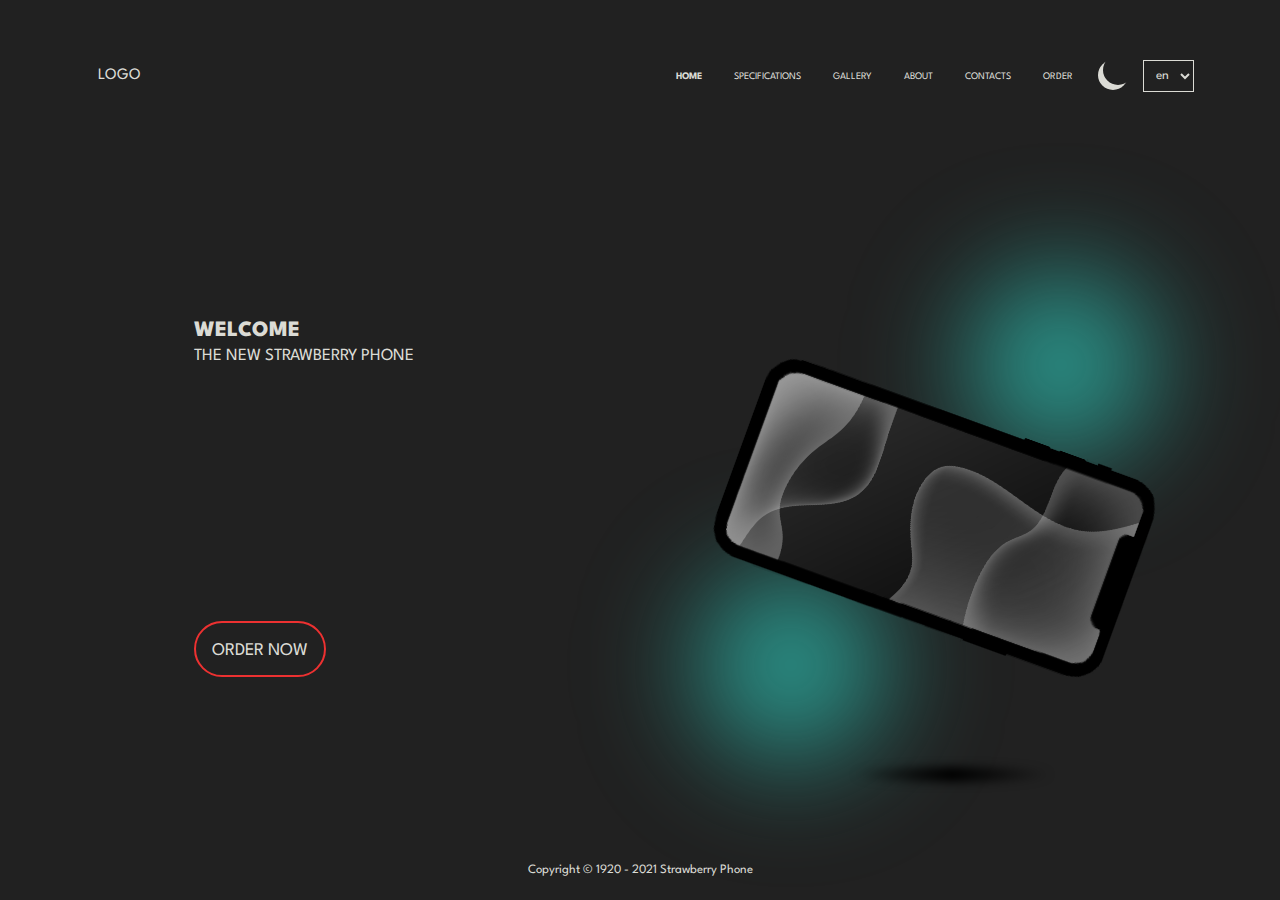
<file: index.html>
<!DOCTYPE html>
<html lang="en">

<head>
    <meta charset="UTF-8">
    <meta http-equiv="X-UA-Compatible" content="IE=edge">
    <meta name="viewport" content="width=device-width, initial-scale=1.0">
    <link rel="stylesheet" href="./styles/styles.css" />
    <link rel="stylesheet" href="./assets/icons/font-awesome-4.7.0/css/font-awesome.min.css">
    <link rel="preconnect" href="https://fonts.googleapis.com">
    <link rel="preconnect" href="https://fonts.gstatic.com" crossorigin>
    <link href="https://fonts.googleapis.com/css2?family=Spartan:wght@200;700&display=swap" rel="stylesheet"> 
    <title>Titan</title>
</head>

<body class="home">
    <!-- Fontawesome icon test -->
    <!-- <i class="fa fa-facebook-square"></i> -->
    <div class="nav-wrap">
        <div class="nav">
            <div class="nav-logo">
                <span class="logo">LOGO</span>
                <div class="buttons-wrap-mobile">
                    <select id="language"
                            class="language-select"
                            name="language"
                            onchange="handleLanguageSelect()">
                      <option value="en">en</option>
                      <option value="ch">ch</option>
                      <option value="es">es</option>
                      <option value="ar">ar</option>
                      <option value="de">de</option>
                      <option value="ru">ru</option>
                      <option value="fr">fr</option>
                      <option value="ja">ja</option>
                      <option value="ko">ko</option>
                    </select>
                    <div class="toggle-theme-button" onclick="changeTheme()">
                        <div ></div>
                    </div>
                </div>
            </div>
            <div class="ul-nav">
                <li lang="en"><a href="/" class="active-nav-link">Home</a></li>
                <li lang="en"><a href="./pages/specifications.html">Specifications</a></li>
                <li lang="en"><a href="./pages/gallery.html">Gallery</a></li>
                <li lang="en"><a href="./pages/about.html">About</a></li>
                <li lang="en"><a href="./pages/contacts.html">Contacts</a></li>
                <li lang="en"><a href="./pages/order.html">Order</a></li>
                <li lang="ch"><a href="/" class="active-nav-link">Home [ch]</a></li>
                <li lang="ch"><a href="./pages/specifications.html">Specifications [ch]</a></li>
                <li lang="ch"><a href="./pages/gallery.html">Gallery [ch]</a></li>
                <li lang="ch"><a href="./pages/about.html">About [ch]</a></li>
                <li lang="ch"><a href="./pages/contacts.html">Contacts [ch]</a></li>
                <li lang="ch"><a href="./pages/order.html">Order [ch]</a></li>
                <li lang="es"><a href="/" class="active-nav-link">Home [es]</a></li>
                <li lang="es"><a href="./pages/specifications.html">Specifications [es]</a></li>
                <li lang="es"><a href="./pages/gallery.html">Gallery [es]</a></li>
                <li lang="es"><a href="./pages/about.html">About [es]</a></li>
                <li lang="es"><a href="./pages/contacts.html">Contacts [es]</a></li>
                <li lang="es"><a href="./pages/order.html">Order [es]</a></li>
                <li lang="ar"><a href="/" class="active-nav-link">Home [ar]</a></li>
                <li lang="ar"><a href="./pages/specifications.html">Specifications [ar]</a></li>
                <li lang="ar"><a href="./pages/gallery.html">Gallery [ar]</a></li>
                <li lang="ar"><a href="./pages/about.html">About [ar]</a></li>
                <li lang="ar"><a href="./pages/contacts.html">Contacts [ar]</a></li>
                <li lang="ar"><a href="./pages/order.html">Order [ar]</a></li>
                <li lang="de"><a href="/" class="active-nav-link">Home [de]</a></li>
                <li lang="de"><a href="./pages/specifications.html">Specifications [de]</a></li>
                <li lang="de"><a href="./pages/gallery.html">Gallery [de]</a></li>
                <li lang="de"><a href="./pages/about.html">About [de]</a></li>
                <li lang="de"><a href="./pages/contacts.html">Contacts [de]</a></li>
                <li lang="de"><a href="./pages/order.html">Order [de]</a></li>
                <li lang="ru"><a href="/" class="active-nav-link">Home [ru]</a></li>
                <li lang="ru"><a href="./pages/specifications.html">Specifications [ru]</a></li>
                <li lang="ru"><a href="./pages/gallery.html">Gallery [ru]</a></li>
                <li lang="ru"><a href="./pages/about.html">About [ru]</a></li>
                <li lang="ru"><a href="./pages/contacts.html">Contacts [ru]</a></li>
                <li lang="ru"><a href="./pages/order.html">Order [ru]</a></li>
                <li lang="fr"><a href="/" class="active-nav-link">Home [fr]</a></li>
                <li lang="fr"><a href="./pages/specifications.html">Specifications [fr]</a></li>
                <li lang="fr"><a href="./pages/gallery.html">Gallery [fr]</a></li>
                <li lang="fr"><a href="./pages/about.html">About [fr]</a></li>
                <li lang="fr"><a href="./pages/contacts.html">Contacts [fr]</a></li>
                <li lang="fr"><a href="./pages/order.html">Order [fr]</a></li>
                <li lang="ja"><a href="/" class="active-nav-link">Home [ja]</a></li>
                <li lang="ja"><a href="./pages/specifications.html">Specifications [ja]</a></li>
                <li lang="ja"><a href="./pages/gallery.html">Gallery [ja]</a></li>
                <li lang="ja"><a href="./pages/about.html">About [ja]</a></li>
                <li lang="ja"><a href="./pages/contacts.html">Contacts [ja]</a></li>
                <li lang="ja"><a href="./pages/order.html">Order [ja]</a></li>
                <li lang="ko"><a href="/" class="active-nav-link">Home [ko]</a></li>
                <li lang="ko"><a href="./pages/specifications.html">Specifications [ko]</a></li>
                <li lang="ko"><a href="./pages/gallery.html">Gallery [ko]</a></li>
                <li lang="ko"><a href="./pages/about.html">About [ko]</a></li>
                <li lang="ko"><a href="./pages/contacts.html">Contacts [ko]</a></li>
                <li lang="ko"><a href="./pages/order.html">Order [ko]</a></li>
            </div>
            <div class="buttons-wrap">
                <div class="toggle-theme-button" onclick="changeTheme()">
                    <div ></div>
                </div>
                <select id="language"
                        class="language-select language-select-desktop"
                        name="language"
                        onchange="handleLanguageSelectDesktop()">
                  <option value="en">en</option>
                  <option value="ch">ch</option>
                  <option value="es">es</option>
                  <option value="ar">ar</option>
                  <option value="de">de</option>
                  <option value="ru">ru</option>
                  <option value="fr">fr</option>
                  <option value="ja">ja</option>
                  <option value="ko">ko</option>
                </select> 
            </div>
        </div>
    </div>

   

    <div class="content-wrap">
        <div class="title-wrap">
            <span class="primary-title" lang="en">Welcome</span>
            <span class="primary-title" lang="ch">[ch]Welcome</span>
            <span class="primary-title" lang="es">[es]Welcome</span>
            <span class="primary-title" lang="ar">[ar]Welcome</span>
            <span class="primary-title" lang="de">[de]Welcome</span>
            <span class="primary-title" lang="ru">[ru]Welcome</span>
            <span class="primary-title" lang="fr">[fr]Welcome</span>
            <span class="primary-title" lang="ja">[ja]Welcome</span>
            <span class="primary-title" lang="ko">[ko]Welcome</span>

            <span class="secondary-title" lang="en">the new Strawberry Phone</span>
            <span class="secondary-title" lang="ch">[ch]the new Strawberry Phone</span>
            <span class="secondary-title" lang="es">[es]the new Strawberry Phone</span>
            <span class="secondary-title" lang="ar">[ar]the new Strawberry Phone</span>
            <span class="secondary-title" lang="de">[de]the new Strawberry Phone</span>
            <span class="secondary-title" lang="ru">[ru]the new Strawberry Phone</span>
            <span class="secondary-title" lang="fr">[fr]the new Strawberry Phone</span>
            <span class="secondary-title" lang="ja">[ja]the new Strawberry Phone</span>
            <span class="secondary-title" lang="ko">[ko]the new Strawberry Phone</span>

            <button class="button button-desktop">
                <span lang="en">ORDER NOW</span>
                <span lang="ch">[ch]ORDER NOW</span>
                <span lang="es">[es]ORDER NOW</span>
                <span lang="ar">[ar]ORDER NOW</span>
                <span lang="de">[de]ORDER NOW</span>
                <span lang="ru">[ru]ORDER NOW</span>
                <span lang="fr">[fr]ORDER NOW</span>
                <span lang="ja">[ja]ORDER NOW</span>
                <span lang="ko">[ko]ORDER NOW</span>
            </button>
        </div>

        <div class="illustration">
            <div class="phone-image-container">
                <img class="image" src="assets/images/phone.png" />
            </div>

            <div class="shadow"></div>
            
            <div class="decoration decoration-first">
                
            </div>
            <div class="decoration decoration-second">
                
            </div>
        </div>

        <button class="button button-mobile">
            ORDER NOW
        </button>
    </div>

    <div class="footer-wrap">
        <div class="footer-copyright">
            <div class="copyright">Copyright © 1920 - 2021 Strawberry Phone</div>
        </div>
    </div>

    <script src="script.js"></script>
</body>

</html>
</file>
<file: styles/styles.css>
:root {
  --color-page-background: #212121;
  --color-page-background-reversed: #dbdbd5;
  --color-text: black;
  --color-text-reverse: #dbdbd5;
  --color-border: black;
  --color-article-background: #dbdbd5;
  --color-article-shadow: rgba(0, 0, 0, 0.15);
  --color-body-bg: rgba(219, 219, 213, 0.15);
  --color-nav-bg: lightgrey;
  --color-box-shadow: #dbdbd5;
  --color-primary: #212121;
  --color-primary-text: #dbdbd5;
  --color-order-now-button: #2ec4b6;
  --color-accent-theme: #ed3131;
  --color-accent-theme-reversed: #2ec4b6;
  --color-black-switch: rgba(0, 0, 0, 0.2);
}

.dark {
  --color-page-background: #dbdbd5;
  --color-page-background-reversed: #212121;
  --color-text: #dbdbd5;
  --color-text-reverse: black;
  --color-border: #dbdbd5;
  --color-article-background: rgba(219, 219, 213, 0.15);
  --color-article-shadow: rgba(219, 219, 213, 0.15);
  --color-body-bg: #121212;
  --color-nav-bg: #3c3c3c;
  --color-box-shadow: black;
  --color-primary: #121212;
  --color-primary-text: #212121;
  --color-order-now-button: transparent;
  --color-accent-theme: #2ec4b6;
  --color-accent-theme-reversed: #ed3131;
  --color-black-switch: black;
}

.specifications-content-wrap {
  -webkit-box-flex: 1;
      -ms-flex: 1;
          flex: 1;
}

@media screen and (min-width: 720px) {
  .specifications-content-wrap {
    display: -webkit-box;
    display: -ms-flexbox;
    display: flex;
    -webkit-box-orient: horizontal;
    -webkit-box-direction: normal;
        -ms-flex-direction: row;
            flex-direction: row;
    -webkit-box-pack: center;
        -ms-flex-pack: center;
            justify-content: center;
    -webkit-box-align: center;
        -ms-flex-align: center;
            align-items: center;
    -ms-flex-pack: distribute;
        justify-content: space-around;
  }
}

.specifications-content-wrap .illustration {
  -webkit-box-flex: 1;
      -ms-flex: 1;
          flex: 1;
  margin: 1rem;
  padding: 1rem;
  display: -webkit-box;
  display: -ms-flexbox;
  display: flex;
  -webkit-box-orient: vertical;
  -webkit-box-direction: normal;
      -ms-flex-direction: column;
          flex-direction: column;
  -webkit-box-pack: center;
      -ms-flex-pack: center;
          justify-content: center;
  -webkit-box-align: center;
      -ms-flex-align: center;
          align-items: center;
}

@media screen and (min-width: 320px) {
  .specifications-content-wrap .illustration {
    -webkit-box-align: center;
        -ms-flex-align: center;
            align-items: center;
  }
}

@media screen and (min-width: 720px) {
  .specifications-content-wrap .illustration {
    -webkit-box-align: end;
        -ms-flex-align: end;
            align-items: flex-end;
  }
}

.specifications-content-wrap .illustration img {
  -webkit-animation: fadeInTop 1.5s ease-in both;
          animation: fadeInTop 1.5s ease-in both;
  -webkit-transform: rotate(90deg);
          transform: rotate(90deg);
}

@-webkit-keyframes fadeInTop {
  0% {
    opacity: 0;
    -webkit-transform: translate3d(0, -10%, 0);
            transform: translate3d(0, -10%, 0);
  }
  25% {
    opacity: 0.25;
  }
  50% {
    opacity: 0.5;
  }
  75% {
    opacity: 0.75;
  }
  100% {
    opacity: 1;
    -webkit-transform: translate3d(0, 0, 0);
            transform: translate3d(0, 0, 0);
  }
}

@keyframes fadeInTop {
  0% {
    opacity: 0;
    -webkit-transform: translate3d(0, -10%, 0);
            transform: translate3d(0, -10%, 0);
  }
  25% {
    opacity: 0.25;
  }
  50% {
    opacity: 0.5;
  }
  75% {
    opacity: 0.75;
  }
  100% {
    opacity: 1;
    -webkit-transform: translate3d(0, 0, 0);
            transform: translate3d(0, 0, 0);
  }
}

@media screen and (min-width: 320px) {
  .specifications-content-wrap .illustration img {
    width: 180px;
    height: 350px;
  }
}

@media screen and (min-width: 720px) {
  .specifications-content-wrap .illustration img {
    width: 220px;
    height: 420px;
    float: right;
  }
}

@media screen and (min-width: 1366px) {
  .specifications-content-wrap .illustration img {
    width: 330px;
    height: 600px;
  }
}

.specifications-content-wrap .specifications-wrap {
  -webkit-box-flex: 1.5;
      -ms-flex: 1.5;
          flex: 1.5;
  margin: 1rem;
  padding: 1rem;
  font-variant: small-caps;
  -webkit-animation: fadeInRight 1.5s  ease-in-out;
          animation: fadeInRight 1.5s  ease-in-out;
}

@-webkit-keyframes fadeInRight {
  0% {
    opacity: 0;
    -webkit-transform: translate3d(10%, 0, 0);
            transform: translate3d(10%, 0, 0);
  }
  25% {
    opacity: 0.25;
  }
  50% {
    opacity: 0.5;
  }
  75% {
    opacity: 0.75;
  }
  100% {
    opacity: 1;
    -webkit-transform: translate3d(0, 0, 0);
            transform: translate3d(0, 0, 0);
  }
}

@keyframes fadeInRight {
  0% {
    opacity: 0;
    -webkit-transform: translate3d(10%, 0, 0);
            transform: translate3d(10%, 0, 0);
  }
  25% {
    opacity: 0.25;
  }
  50% {
    opacity: 0.5;
  }
  75% {
    opacity: 0.75;
  }
  100% {
    opacity: 1;
    -webkit-transform: translate3d(0, 0, 0);
            transform: translate3d(0, 0, 0);
  }
}

@media screen and (min-width: 320px) {
  .specifications-content-wrap .specifications-wrap {
    display: -webkit-box;
    display: -ms-flexbox;
    display: flex;
    -webkit-box-orient: vertical;
    -webkit-box-direction: normal;
        -ms-flex-direction: column;
            flex-direction: column;
    -webkit-box-pack: center;
        -ms-flex-pack: center;
            justify-content: center;
    -webkit-box-align: center;
        -ms-flex-align: center;
            align-items: center;
    align-items: center;
  }
}

@media screen and (min-width: 720px) {
  .specifications-content-wrap .specifications-wrap {
    -webkit-box-align: start;
        -ms-flex-align: start;
            align-items: flex-start;
    margin-left: 6rem;
  }
}

@media screen and (min-width: 1366px) {
  .specifications-content-wrap .specifications-wrap {
    -webkit-box-align: start;
        -ms-flex-align: start;
            align-items: flex-start;
    margin-left: 12rem;
  }
}

.specifications-content-wrap .specifications-wrap .specifications-title {
  color: var(--color-accent-theme);
  font-weight: bolder;
  margin-bottom: 1rem;
  font-variant-caps: small-caps;
}

@media screen and (min-width: 320px) {
  .specifications-content-wrap .specifications-wrap .specifications-title {
    font-size: 1.5em;
  }
}

@media screen and (min-width: 1366px) {
  .specifications-content-wrap .specifications-wrap .specifications-title {
    font-size: 4em;
  }
}

.specifications-content-wrap .specifications-wrap .specifications {
  display: -webkit-box;
  display: -ms-flexbox;
  display: flex;
  -webkit-box-orient: horizontal;
  -webkit-box-direction: normal;
      -ms-flex-direction: row;
          flex-direction: row;
  -webkit-box-pack: center;
      -ms-flex-pack: center;
          justify-content: center;
  -webkit-box-align: center;
      -ms-flex-align: center;
          align-items: center;
}

@media screen and (min-width: 320px) {
  .specifications-content-wrap .specifications-wrap .specifications {
    margin-top: 1.5rem;
  }
}

.specifications-content-wrap .specifications-wrap .specifications .specifications-keywords {
  display: -webkit-box;
  display: -ms-flexbox;
  display: flex;
  -webkit-box-orient: vertical;
  -webkit-box-direction: normal;
      -ms-flex-direction: column;
          flex-direction: column;
  -webkit-box-pack: center;
      -ms-flex-pack: center;
          justify-content: center;
  -webkit-box-align: center;
      -ms-flex-align: center;
          align-items: center;
  -webkit-box-align: start;
      -ms-flex-align: start;
          align-items: flex-start;
}

.specifications-content-wrap .specifications-wrap .specifications .specifications-keywords span {
  color: var(--color-accent-theme);
  font-size: 1.125em;
  margin-right: 1rem;
}

@media screen and (min-width: 720px) {
  .specifications-content-wrap .specifications-wrap .specifications .specifications-keywords span {
    font-size: 0.96em;
  }
}

@media screen and (min-width: 1366px) {
  .specifications-content-wrap .specifications-wrap .specifications .specifications-keywords span {
    font-size: 1.5em;
  }
}

.specifications-content-wrap .specifications-wrap .specifications .specifications-values {
  display: -webkit-box;
  display: -ms-flexbox;
  display: flex;
  -webkit-box-orient: vertical;
  -webkit-box-direction: normal;
      -ms-flex-direction: column;
          flex-direction: column;
  -webkit-box-pack: center;
      -ms-flex-pack: center;
          justify-content: center;
  -webkit-box-align: center;
      -ms-flex-align: center;
          align-items: center;
  -webkit-box-align: start;
      -ms-flex-align: start;
          align-items: flex-start;
}

.specifications-content-wrap .specifications-wrap .specifications .specifications-values span {
  font-size: 1.125em;
}

@media screen and (min-width: 720px) {
  .specifications-content-wrap .specifications-wrap .specifications .specifications-values span {
    font-size: 0.96em;
  }
}

@media screen and (min-width: 1366px) {
  .specifications-content-wrap .specifications-wrap .specifications .specifications-values span {
    font-size: 1.5em;
  }
}

/* Slideshow container */
.slideshow-container {
  width: 100%;
  padding: 1rem;
  display: -webkit-box;
  display: -ms-flexbox;
  display: flex;
  -webkit-box-orient: vertical;
  -webkit-box-direction: normal;
      -ms-flex-direction: column;
          flex-direction: column;
  -webkit-box-pack: center;
      -ms-flex-pack: center;
          justify-content: center;
  -webkit-box-align: center;
      -ms-flex-align: center;
          align-items: center;
  /* Next & previous buttons */
  /* Position the "next button" to the right */
  /* The dots/bullets/indicators */
}

@media screen and (min-width: 720px) {
  .slideshow-container {
    width: 60%;
    height: 600px;
    margin: 0 auto;
    position: relative;
    border-radius: 60px;
  }
}

.slideshow-container .prev, .slideshow-container .next {
  cursor: pointer;
  position: absolute;
  top: 50%;
  width: 30px;
  height: 30px;
  padding: 1rem;
  color: var(--color-accent-theme);
  font-weight: bold;
  font-size: 1.125em;
  -webkit-transition: 0.6s ease;
  transition: 0.6s ease;
  -webkit-user-select: none;
     -moz-user-select: none;
      -ms-user-select: none;
          user-select: none;
  border-radius: 100%;
  background-color: var(--color-page-background);
  padding-left: 15px;
  padding-bottom: 15px;
  display: -webkit-box;
  display: -ms-flexbox;
  display: flex;
  -webkit-box-orient: vertical;
  -webkit-box-direction: normal;
      -ms-flex-direction: column;
          flex-direction: column;
  -webkit-box-pack: center;
      -ms-flex-pack: center;
          justify-content: center;
  -webkit-box-align: center;
      -ms-flex-align: center;
          align-items: center;
}

@media screen and (min-width: 720px) {
  .slideshow-container .prev, .slideshow-container .next {
    font-size: 2em;
    width: 55px;
    height: 50px;
    padding-left: 15px;
    padding-bottom: 20px;
  }
}

.slideshow-container .next {
  right: 0;
  margin-right: 1rem;
}

.slideshow-container .next:hover {
  background-color: rgba(0, 0, 0, 0.8);
}

@media screen and (min-width: 720px) {
  .slideshow-container .next {
    right: -100px;
  }
}

.slideshow-container .prev {
  left: 0;
  margin-left: 1rem;
}

.slideshow-container .prev:hover {
  background-color: rgba(0, 0, 0, 0.8);
}

@media screen and (min-width: 720px) {
  .slideshow-container .prev {
    left: -100px;
  }
}

.slideshow-container .mySlides {
  display: none;
  width: 60%;
  display: -webkit-box;
  display: -ms-flexbox;
  display: flex;
  -webkit-box-orient: horizontal;
  -webkit-box-direction: normal;
      -ms-flex-direction: row;
          flex-direction: row;
  -webkit-box-pack: center;
      -ms-flex-pack: center;
          justify-content: center;
  -webkit-box-align: center;
      -ms-flex-align: center;
          align-items: center;
}

.slideshow-container .mySlides img {
  max-width: 100%;
  max-height: 60vh;
  min-height: 60vh;
  -o-object-fit: contain;
     object-fit: contain;
}

@media screen and (min-width: 720px) {
  .slideshow-container .mySlides img {
    height: 100%;
    width: 100%;
  }
}

.slideshow-container .dot-container {
  position: absolute;
  top: 85%;
}

.slideshow-container .dot-container .dot {
  cursor: pointer;
  height: 15px;
  width: 15px;
  margin: 0.5rem;
  border-radius: 50%;
  display: inline-block;
  -webkit-transition: background-color 0.6s ease;
  transition: background-color 0.6s ease;
  border: 1px solid var(--color-accent-theme);
}

.slideshow-container .dot-container .active, .slideshow-container .dot-container .dot:hover {
  background-color: var(--color-accent-theme);
}

@media screen and (min-width: 720px) {
  .slideshow-container .dot-container {
    top: 90%;
  }
}

/* Fading animation */
.fade {
  -webkit-animation-name: fade;
  -webkit-animation-duration: 1.5s;
  animation-name: fade;
  animation-duration: 1.5s;
}

@-webkit-keyframes fade {
  0% {
    opacity: 0;
  }
  25% {
    opacity: 0;
  }
  50% {
    opacity: 0.75;
  }
  100% {
    opacity: 1;
  }
}

@keyframes fade {
  0% {
    opacity: 0;
  }
  25% {
    opacity: 0;
  }
  50% {
    opacity: 0.75;
  }
  100% {
    opacity: 1;
  }
}

/* On smaller screens, decrease text size */
@media only screen and (max-width: 300px) {
  .prev, .next, .text {
    font-size: 11px;
  }
}

.about-content-wrap {
  -webkit-box-flex: 1;
      -ms-flex: 1;
          flex: 1;
}

@media screen and (min-width: 320px) {
  .about-content-wrap {
    display: -webkit-box;
    display: -ms-flexbox;
    display: flex;
    -webkit-box-orient: vertical;
    -webkit-box-direction: normal;
        -ms-flex-direction: column;
            flex-direction: column;
    -webkit-box-pack: center;
        -ms-flex-pack: center;
            justify-content: center;
    -webkit-box-align: center;
        -ms-flex-align: center;
            align-items: center;
    -ms-flex-direction: column-reverse;
        flex-direction: column-reverse;
    -ms-flex-pack: distribute;
        justify-content: space-around;
    width: 100%;
  }
}

@media screen and (min-width: 1366px) {
  .about-content-wrap {
    display: -webkit-box;
    display: -ms-flexbox;
    display: flex;
    -webkit-box-orient: horizontal;
    -webkit-box-direction: normal;
        -ms-flex-direction: row;
            flex-direction: row;
    -webkit-box-pack: center;
        -ms-flex-pack: center;
            justify-content: center;
    -webkit-box-align: center;
        -ms-flex-align: center;
            align-items: center;
    -ms-flex-pack: distribute;
        justify-content: space-around;
    width: 80%;
    margin: 0 auto;
  }
}

.about-content-wrap .left-side {
  width: 80%;
  margin: 1rem;
  padding: 1rem;
  text-align: justify;
  text-justify: inter-word;
}

@media screen and (min-width: 320px) {
  .about-content-wrap .left-side {
    font-size: 1.125em;
  }
}

@media screen and (min-width: 720px) {
  .about-content-wrap .left-side {
    font-size: 1.5em;
  }
}

@media screen and (min-width: 320px) {
  .about-content-wrap .right-side {
    width: 100%;
  }
}

@media screen and (min-width: 720px) {
  .about-content-wrap .right-side {
    width: 50%;
    margin: 0 auto;
  }
}

.about-content-wrap .right-side img {
  margin: 1rem;
  padding: 1rem;
  border-radius: 50px;
}

@media screen and (min-width: 320px) {
  .about-content-wrap .right-side img {
    width: 350px;
  }
}

@media screen and (min-width: 720px) {
  .about-content-wrap .right-side img {
    width: 320px;
  }
}

.about-content-wrap .right-side .image-title {
  font-size: 1.5em;
  font-weight: bolder;
  margin: 0 1rem;
  padding: 0 1rem;
}

.about-content-wrap .right-side .image-subtitle {
  font-size: 1.5em;
  margin: 0.5rem;
  padding: 0 1rem;
}

.contacts-content-wrap {
  -webkit-box-flex: 1;
      -ms-flex: 1;
          flex: 1;
  margin: 1rem;
  padding: 1rem;
}

@media screen and (min-width: 320px) {
  .contacts-content-wrap {
    display: -webkit-box;
    display: -ms-flexbox;
    display: flex;
    -webkit-box-orient: vertical;
    -webkit-box-direction: normal;
        -ms-flex-direction: column;
            flex-direction: column;
    -webkit-box-pack: center;
        -ms-flex-pack: center;
            justify-content: center;
    -webkit-box-align: center;
        -ms-flex-align: center;
            align-items: center;
    -ms-flex-direction: column-reverse;
        flex-direction: column-reverse;
  }
}

@media screen and (min-width: 1366px) {
  .contacts-content-wrap {
    width: 80%;
    margin: 0 auto;
    display: -webkit-box;
    display: -ms-flexbox;
    display: flex;
    -webkit-box-orient: horizontal;
    -webkit-box-direction: normal;
        -ms-flex-direction: row;
            flex-direction: row;
    -webkit-box-pack: center;
        -ms-flex-pack: center;
            justify-content: center;
    -webkit-box-align: center;
        -ms-flex-align: center;
            align-items: center;
  }
}

.contacts-content-wrap .map {
  width: 100%;
  border-radius: 50px;
}

@media screen and (min-width: 320px) {
  .contacts-content-wrap .map {
    height: 500px;
  }
}

@media screen and (min-width: 720px) {
  .contacts-content-wrap .map {
    height: 600px;
  }
}

@media screen and (min-width: 1366px) {
  .contacts-content-wrap .map {
    height: 600px;
    margin-right: 3rem;
  }
}

.contacts-content-wrap .contacts-container {
  text-align: left;
}

@media screen and (min-width: 320px) {
  .contacts-content-wrap .contacts-container {
    font-size: 1.125em;
    margin-bottom: 3rem;
  }
}

@media screen and (min-width: 720px) {
  .contacts-content-wrap .contacts-container {
    font-size: 1.5em;
  }
}

.contacts-content-wrap .contacts-container div {
  border-left: 1px solid var(--color-text);
}

.contacts-content-wrap .contacts-container div li {
  padding: 0.5rem;
  list-style: none;
}

@media screen and (min-width: 1366px) {
  .specifications-content-wrap .specifications-wrap .specifications-title {
    font-size: 3em;
  }
}

.specifications-content-wrap .specifications-wrap .specifications-order {
  width: 400px;
}

@media screen and (min-width: 320px) {
  .specifications-content-wrap .specifications-wrap .specifications-order {
    display: -webkit-box;
    display: -ms-flexbox;
    display: flex;
    -webkit-box-orient: vertical;
    -webkit-box-direction: normal;
        -ms-flex-direction: column;
            flex-direction: column;
    -webkit-box-pack: center;
        -ms-flex-pack: center;
            justify-content: center;
    -webkit-box-align: center;
        -ms-flex-align: center;
            align-items: center;
  }
}

.specifications-content-wrap .specifications-wrap .specifications-order .specification {
  width: 100px;
  height: 20px;
  padding: 0.5rem;
  margin: 0.5rem;
  border: 1px solid var(--color-accent-theme-reversed);
  border-radius: 40px;
  display: -webkit-box;
  display: -ms-flexbox;
  display: flex;
  -webkit-box-orient: horizontal;
  -webkit-box-direction: normal;
      -ms-flex-direction: row;
          flex-direction: row;
  -webkit-box-pack: center;
      -ms-flex-pack: center;
          justify-content: center;
  -webkit-box-align: center;
      -ms-flex-align: center;
          align-items: center;
}

.specifications-content-wrap .specifications-wrap .specifications-order .specification:hover {
  background-color: red;
  background-color: var(--color-accent-theme-reversed);
}

.specifications-content-wrap .specifications-wrap .specifications-order .specification-color {
  width: 100%;
}

@media screen and (min-width: 320px) {
  .specifications-content-wrap .specifications-wrap .specifications-order .specification-color {
    display: -webkit-box;
    display: -ms-flexbox;
    display: flex;
    -webkit-box-orient: horizontal;
    -webkit-box-direction: normal;
        -ms-flex-direction: row;
            flex-direction: row;
    -webkit-box-pack: center;
        -ms-flex-pack: center;
            justify-content: center;
    -webkit-box-align: center;
        -ms-flex-align: center;
            align-items: center;
    -ms-flex-pack: distribute;
        justify-content: space-around;
  }
}

.specifications-content-wrap .specifications-wrap .specifications-order .specification-size {
  width: 100%;
}

@media screen and (min-width: 320px) {
  .specifications-content-wrap .specifications-wrap .specifications-order .specification-size {
    display: -webkit-box;
    display: -ms-flexbox;
    display: flex;
    -webkit-box-orient: horizontal;
    -webkit-box-direction: normal;
        -ms-flex-direction: row;
            flex-direction: row;
    -webkit-box-pack: center;
        -ms-flex-pack: center;
            justify-content: center;
    -webkit-box-align: center;
        -ms-flex-align: center;
            align-items: center;
    -ms-flex-pack: distribute;
        justify-content: space-around;
  }
}

.specifications-content-wrap .specifications-wrap .specifications-order .specification-footer {
  width: 95%;
  margin: 1rem;
  padding: 1rem;
  font-variant-caps: all-petite-caps;
}

@media screen and (min-width: 320px) {
  .specifications-content-wrap .specifications-wrap .specifications-order .specification-footer {
    display: -webkit-box;
    display: -ms-flexbox;
    display: flex;
    -webkit-box-orient: horizontal;
    -webkit-box-direction: normal;
        -ms-flex-direction: row;
            flex-direction: row;
    -webkit-box-pack: center;
        -ms-flex-pack: center;
            justify-content: center;
    -webkit-box-align: center;
        -ms-flex-align: center;
            align-items: center;
    -webkit-box-pack: justify;
        -ms-flex-pack: justify;
            justify-content: space-between;
  }
}

.specifications-content-wrap .specifications-wrap .specifications-order .specification-footer .price {
  color: var(--color-accent-theme);
  font-size: 1.5em;
}

.specifications-content-wrap .specifications-wrap .specifications-order .specification-footer .buy-button {
  width: 80px;
  height: 10px;
  padding: 1rem;
  border: 1px solid var(--color-accent-theme-reversed);
  border-radius: 40px;
  display: -webkit-box;
  display: -ms-flexbox;
  display: flex;
  -webkit-box-orient: horizontal;
  -webkit-box-direction: normal;
      -ms-flex-direction: row;
          flex-direction: row;
  -webkit-box-pack: center;
      -ms-flex-pack: center;
          justify-content: center;
  -webkit-box-align: center;
      -ms-flex-align: center;
          align-items: center;
}

.specifications-content-wrap .specifications-wrap .specifications-order .specification-footer .buy-button:hover {
  background-color: var(--color-accent-theme-reversed);
}

body {
  text-align: center;
  -webkit-box-pack: center;
      -ms-flex-pack: center;
          justify-content: center;
  margin: 0;
  padding: 0;
  border: 0;
  height: 100vh;
  background-color: var(--color-page-background-reversed);
  color: var(--color-text);
  overflow-x: hidden;
  position: relative;
  display: -webkit-box;
  display: -ms-flexbox;
  display: flex;
  -webkit-box-orient: vertical;
  -webkit-box-direction: normal;
      -ms-flex-direction: column;
          flex-direction: column;
  font-family: "Spartan", sans-serif;
}

body .button {
  border: 2px solid var(--color-accent-theme-reversed);
  padding: 1rem;
  padding-top: 1.2rem;
  background-color: var(--color-order-now-button);
  color: #dbdbd5;
  font-size: 1.125em;
  border-radius: 50px;
  font-family: "Spartan", sans-serif;
}

@media screen and (min-width: 320px) {
  body .button {
    margin-top: 3rem;
  }
}

@media screen and (min-width: 720px) {
  body .button {
    margin-top: 15rem;
  }
}

body .button:hover {
  background-color: #ed3131;
  cursor: pointer;
}

* {
  -webkit-transition: all .15s ease;
  transition: all .15s ease;
}

a {
  text-decoration: none;
  color: var(--color-text);
}

a:hover {
  color: #ed3131;
}

.active-nav-link {
  font-weight: bolder;
}

.not-localized {
  display: none;
}

.nav-wrap {
  padding-bottom: 0;
}

@media screen and (min-width: 320px) {
  .nav-wrap {
    padding: 1rem;
  }
}

@media screen and (min-width: 720px) {
  .nav-wrap {
    padding: 3rem;
  }
}

@media screen and (min-width: 320px) {
  .nav-wrap .nav {
    width: 100%;
    display: -webkit-box;
    display: -ms-flexbox;
    display: flex;
    -webkit-box-orient: vertical;
    -webkit-box-direction: normal;
        -ms-flex-direction: column;
            flex-direction: column;
  }
}

@media screen and (min-width: 720px) {
  .nav-wrap .nav {
    width: 95%;
    margin: 0 auto;
    display: -webkit-box;
    display: -ms-flexbox;
    display: flex;
    -webkit-box-orient: horizontal;
    -webkit-box-direction: normal;
        -ms-flex-direction: row;
            flex-direction: row;
    justify-items: flex-start;
    -webkit-box-align: center;
        -ms-flex-align: center;
            align-items: center;
  }
}

.nav-wrap .nav .nav-logo {
  display: -webkit-box;
  display: -ms-flexbox;
  display: flex;
  -webkit-box-orient: horizontal;
  -webkit-box-direction: normal;
      -ms-flex-direction: row;
          flex-direction: row;
  -webkit-box-pack: justify;
      -ms-flex-pack: justify;
          justify-content: space-between;
}

@media screen and (min-width: 320px) {
  .nav-wrap .nav .logo {
    margin: 20px;
  }
}

.nav-wrap .nav .ul-nav {
  -webkit-box-flex: 1;
      -ms-flex: 1;
          flex: 1;
  display: -webkit-box;
  display: -ms-flexbox;
  display: flex;
  -webkit-box-orient: horizontal;
  -webkit-box-direction: normal;
      -ms-flex-direction: row;
          flex-direction: row;
}

@media screen and (min-width: 320px) {
  .nav-wrap .nav .ul-nav {
    -webkit-box-pack: center;
        -ms-flex-pack: center;
            justify-content: center;
  }
}

@media screen and (min-width: 720px) {
  .nav-wrap .nav .ul-nav {
    -webkit-box-pack: end;
        -ms-flex-pack: end;
            justify-content: flex-end;
    -webkit-box-flex: 1;
        -ms-flex: 1;
            flex: 1;
  }
}

.nav-wrap .nav .ul-nav li {
  padding: 1rem;
  font-variant-caps: all-small-caps;
  font-weight: normal;
}

@media screen and (min-width: 320px) {
  .nav-wrap .nav .ul-nav li {
    font-size: 0.88em;
  }
}

@media screen and (min-width: 1366px) {
  .nav-wrap .nav .ul-nav li {
    font-size: 1.125em;
  }
}

@media screen and (min-width: 320px) {
  .nav-wrap .nav .buttons-wrap {
    display: none;
  }
  .nav-wrap .nav .buttons-wrap-mobile {
    display: -webkit-box;
    display: -ms-flexbox;
    display: flex;
    -webkit-box-pack: center;
        -ms-flex-pack: center;
            justify-content: center;
    -webkit-box-align: center;
        -ms-flex-align: center;
            align-items: center;
  }
  .nav-wrap .nav .toggle-theme-button div {
    height: 30px;
    width: 30px;
    background-color: transparent;
    -webkit-box-shadow: -5px 5px 0 0px var(--color-text);
            box-shadow: -5px 5px 0 0px var(--color-text);
    border-radius: 50%;
    margin: 0 0.5rem;
    -webkit-transform: scaleX(-1) rotate(10deg) translate(30%, -20%);
            transform: scaleX(-1) rotate(10deg) translate(30%, -20%);
  }
}

@media screen and (min-width: 720px) {
  .nav-wrap .nav .buttons-wrap {
    display: block;
    position: relative;
    display: -webkit-box;
    display: -ms-flexbox;
    display: flex;
    -webkit-box-orient: horizontal;
    -webkit-box-direction: normal;
        -ms-flex-direction: row;
            flex-direction: row;
    -webkit-box-pack: center;
        -ms-flex-pack: center;
            justify-content: center;
    -webkit-box-align: center;
        -ms-flex-align: center;
            align-items: center;
  }
  .nav-wrap .nav .buttons-wrap-mobile {
    display: none;
  }
  .nav-wrap .nav .toggle-theme-button div {
    -webkit-transform: translate(20%, -20%);
            transform: translate(20%, -20%);
  }
}

.nav-wrap .nav .language-select {
  border: none;
  padding: 0.5rem;
  margin: 0.5rem;
  color: var(--color-page-background);
  background-color: transparent;
  border: 1px solid var(--color-page-background);
  font-family: "Spartan", sans-serif;
}

.content-wrap {
  -webkit-box-flex: 1;
      -ms-flex-positive: 1;
          flex-grow: 1;
}

@media screen and (min-width: 320px) {
  .content-wrap {
    display: -webkit-box;
    display: -ms-flexbox;
    display: flex;
    -webkit-box-orient: vertical;
    -webkit-box-direction: normal;
        -ms-flex-direction: column;
            flex-direction: column;
    -webkit-box-pack: center;
        -ms-flex-pack: center;
            justify-content: center;
    -webkit-box-align: center;
        -ms-flex-align: center;
            align-items: center;
  }
}

@media screen and (min-width: 720px) {
  .content-wrap {
    display: -webkit-box;
    display: -ms-flexbox;
    display: flex;
    -webkit-box-orient: horizontal;
    -webkit-box-direction: normal;
        -ms-flex-direction: row;
            flex-direction: row;
    -webkit-box-pack: center;
        -ms-flex-pack: center;
            justify-content: center;
    -webkit-box-align: center;
        -ms-flex-align: center;
            align-items: center;
    -ms-flex-pack: distribute;
        justify-content: space-around;
  }
}

.content-wrap .title-wrap {
  padding: 1rem;
  padding: 1rem;
  font-variant-caps: all-petite-caps;
  -webkit-animation: fadeIn 4s ease-in;
          animation: fadeIn 4s ease-in;
}

@-webkit-keyframes fadeIn {
  0% {
    opacity: 0;
  }
  25% {
    opacity: 0;
  }
  50% {
    opacity: 0.75;
  }
  100% {
    opacity: 1;
  }
}

@keyframes fadeIn {
  0% {
    opacity: 0;
  }
  25% {
    opacity: 0;
  }
  50% {
    opacity: 0.75;
  }
  100% {
    opacity: 1;
  }
}

@media screen and (min-width: 320px) {
  .content-wrap .title-wrap {
    display: -webkit-box;
    display: -ms-flexbox;
    display: flex;
    -webkit-box-orient: vertical;
    -webkit-box-direction: normal;
        -ms-flex-direction: column;
            flex-direction: column;
    -webkit-box-pack: center;
        -ms-flex-pack: center;
            justify-content: center;
    -webkit-box-align: center;
        -ms-flex-align: center;
            align-items: center;
    align-items: center;
  }
  .content-wrap .title-wrap .primary-title {
    font-size: 2em;
    font-weight: 800;
  }
  .content-wrap .title-wrap .secondary-title {
    font-size: 1.5em;
    margin-bottom: 1rem;
  }
  .content-wrap .title-wrap .button-desktop {
    display: none;
  }
}

@media screen and (min-width: 720px) {
  .content-wrap .title-wrap {
    -webkit-box-align: start;
        -ms-flex-align: start;
            align-items: flex-start;
  }
  .content-wrap .title-wrap .primary-title {
    font-size: 2em;
  }
  .content-wrap .title-wrap .secondary-title {
    font-size: 1.5em;
  }
  .content-wrap .title-wrap .button-desktop {
    display: block;
  }
}

@media screen and (min-width: 1366px) {
  .content-wrap .title-wrap .primary-title {
    font-size: 6em;
  }
}

.content-wrap .illustration {
  position: relative;
}

.content-wrap .illustration .phone-image-container {
  -webkit-transform: rotate(20deg);
          transform: rotate(20deg);
  padding: 3rem;
  padding-bottom: 0;
}

.content-wrap .illustration .phone-image-container .image {
  position: relative;
  -webkit-animation: fadeInTop 1.5s ease-in both;
          animation: fadeInTop 1.5s ease-in both;
  -webkit-transform: rotate(90deg);
          transform: rotate(90deg);
}

@keyframes fadeInTop {
  0% {
    opacity: 0;
    -webkit-transform: translate3d(0, -10%, 0);
            transform: translate3d(0, -10%, 0);
  }
  25% {
    opacity: 0.25;
  }
  50% {
    opacity: 0.5;
  }
  75% {
    opacity: 0.75;
  }
  100% {
    opacity: 1;
    -webkit-transform: translate3d(0, 0, 0);
            transform: translate3d(0, 0, 0);
  }
}

@media screen and (min-width: 320px) {
  .content-wrap .illustration .phone-image-container .image {
    width: 180px;
    height: 350px;
  }
}

@media screen and (min-width: 720px) {
  .content-wrap .illustration .phone-image-container .image {
    width: 220px;
    height: 420px;
  }
}

@media screen and (min-width: 1366px) {
  .content-wrap .illustration .phone-image-container .image {
    width: 330px;
    height: 600px;
  }
}

.content-wrap .illustration .shadow {
  position: absolute;
  height: 15px;
  background: #BDBF9E;
  background: -webkit-gradient(linear, left top, right top, from(transparent), color-stop(50%, var(--color-black-switch)), to(transparent));
  background: linear-gradient(to right, transparent 0%, var(--color-black-switch) 50%, transparent 100%);
  -webkit-filter: blur(5px);
          filter: blur(5px);
  border-radius: 100%;
  margin-top: 6rem;
  -webkit-animation: fadeInBottom 1.5s ease-in;
          animation: fadeInBottom 1.5s ease-in;
}

@-webkit-keyframes fadeInBottom {
  0% {
    opacity: 0;
    -webkit-transform: translate3d(0, 10%, 0);
            transform: translate3d(0, 10%, 0);
  }
  25% {
    opacity: 0.25;
  }
  50% {
    opacity: 0.5;
  }
  75% {
    opacity: 0.75;
  }
  100% {
    opacity: 1;
    -webkit-transform: translate3d(0, 0, 0);
            transform: translate3d(0, 0, 0);
  }
}

@keyframes fadeInBottom {
  0% {
    opacity: 0;
    -webkit-transform: translate3d(0, 10%, 0);
            transform: translate3d(0, 10%, 0);
  }
  25% {
    opacity: 0.25;
  }
  50% {
    opacity: 0.5;
  }
  75% {
    opacity: 0.75;
  }
  100% {
    opacity: 1;
    -webkit-transform: translate3d(0, 0, 0);
            transform: translate3d(0, 0, 0);
  }
}

@media screen and (min-width: 320px) {
  .content-wrap .illustration .shadow {
    width: 150px;
    bottom: -50px;
    right: 50px;
    -webkit-animation: animateWidth 1.5s ease-in-out;
            animation: animateWidth 1.5s ease-in-out;
  }
  @-webkit-keyframes animateWidth {
    0% {
      width: 250px;
    }
    100% {
      width: 150px;
    }
  }
  @keyframes animateWidth {
    0% {
      width: 250px;
    }
    100% {
      width: 150px;
    }
  }
}

@media screen and (min-width: 720px) {
  .content-wrap .illustration .shadow {
    width: 200px;
    bottom: -50px;
    -webkit-animation: animateWidth 1.5s ease-in-out;
            animation: animateWidth 1.5s ease-in-out;
  }
  @-webkit-keyframes animateWidth {
    0% {
      width: 300px;
    }
    100% {
      width: 200px;
    }
  }
  @keyframes animateWidth {
    0% {
      width: 300px;
    }
    100% {
      width: 200px;
    }
  }
}

@media screen and (min-width: 1366px) {
  .content-wrap .illustration .shadow {
    width: 250px;
    bottom: -50px;
    right: 50px;
    -webkit-animation: animateWidth 1.5s ease-in-out;
            animation: animateWidth 1.5s ease-in-out;
  }
  @-webkit-keyframes animateWidth {
    0% {
      width: 350px;
    }
    100% {
      width: 250px;
    }
  }
  @keyframes animateWidth {
    0% {
      width: 350px;
    }
    100% {
      width: 250px;
    }
  }
}

.content-wrap .illustration .decoration {
  position: absolute;
  border-radius: 50%;
  overflow: hidden;
  z-index: -100;
  top: 0;
  left: -50px;
  background: var(--color-accent-theme);
  background: radial-gradient(ellipse at center, transparent 0%, var(--color-accent-theme) 0%, transparent 80%);
  -webkit-animation: fadeInLeft 1.5s ease-in both;
          animation: fadeInLeft 1.5s ease-in both;
  -webkit-animation-delay: 0.5s;
          animation-delay: 0.5s;
  -webkit-filter: blur(50px);
          filter: blur(50px);
}

@-webkit-keyframes fadeInLeft {
  0% {
    opacity: 0;
    -webkit-transform: translate3d(-10%, 0, 0);
            transform: translate3d(-10%, 0, 0);
  }
  25% {
    opacity: 0.25;
  }
  50% {
    opacity: 0.5;
  }
  75% {
    opacity: 0.75;
  }
  100% {
    opacity: 1;
    -webkit-transform: translate3d(0, 0, 0);
            transform: translate3d(0, 0, 0);
  }
}

@keyframes fadeInLeft {
  0% {
    opacity: 0;
    -webkit-transform: translate3d(-10%, 0, 0);
            transform: translate3d(-10%, 0, 0);
  }
  25% {
    opacity: 0.25;
  }
  50% {
    opacity: 0.5;
  }
  75% {
    opacity: 0.75;
  }
  100% {
    opacity: 1;
    -webkit-transform: translate3d(0, 0, 0);
            transform: translate3d(0, 0, 0);
  }
}

@media screen and (min-width: 320px) {
  .content-wrap .illustration .decoration {
    min-width: 200px;
    min-height: 200px;
  }
}

@media screen and (min-width: 720px) {
  .content-wrap .illustration .decoration {
    min-width: 250px;
    min-height: 250px;
  }
}

@media screen and (min-width: 1366px) {
  .content-wrap .illustration .decoration {
    min-width: 350px;
    min-height: 350px;
  }
}

.content-wrap .illustration .decoration-first {
  -webkit-animation-delay: 0.5s;
          animation-delay: 0.5s;
  -webkit-animation: fadeInRight 1.5s ease-in both;
          animation: fadeInRight 1.5s ease-in both;
  overflow: hidden;
}

@keyframes fadeInRight {
  0% {
    opacity: 0;
    -webkit-transform: translate3d(10%, 0, 0);
            transform: translate3d(10%, 0, 0);
  }
  25% {
    opacity: 0.25;
  }
  50% {
    opacity: 0.5;
  }
  75% {
    opacity: 0.75;
  }
  100% {
    opacity: 1;
    -webkit-transform: translate3d(0, 0, 0);
            transform: translate3d(0, 0, 0);
  }
}

@media screen and (min-width: 320px) {
  .content-wrap .illustration .decoration-first {
    top: -10px;
    left: 120px;
  }
}

@media screen and (min-width: 720px) {
  .content-wrap .illustration .decoration-first {
    top: -20px;
    left: 150px;
  }
}

@media screen and (min-width: 1366px) {
  .content-wrap .illustration .decoration-first {
    top: -30px;
    left: 200px;
  }
}

.content-wrap .illustration .decoration-second {
  -webkit-animation-delay: 0.5s;
          animation-delay: 0.5s;
  -webkit-animation: fadeInLeft 1.5s ease-in both;
          animation: fadeInLeft 1.5s ease-in both;
}

@keyframes fadeInLeft {
  0% {
    opacity: 0;
    -webkit-transform: translate3d(-10%, 0, 0);
            transform: translate3d(-10%, 0, 0);
  }
  25% {
    opacity: 0.25;
  }
  50% {
    opacity: 0.5;
  }
  75% {
    opacity: 0.75;
  }
  100% {
    opacity: 1;
    -webkit-transform: translate3d(0, 0, 0);
            transform: translate3d(0, 0, 0);
  }
}

@media screen and (min-width: 320px) {
  .content-wrap .illustration .decoration-second {
    top: 250px;
    left: -80px;
  }
}

@media screen and (min-width: 720px) {
  .content-wrap .illustration .decoration-second {
    top: 280px;
    left: -120px;
  }
}

@media screen and (min-width: 1366px) {
  .content-wrap .illustration .decoration-second {
    top: 350px;
    left: -180px;
  }
}

@media screen and (min-width: 320px) {
  .content-wrap .button-mobile {
    display: block;
    margin-bottom: 3rem;
    margin-top: 6rem;
    -webkit-animation: fadeIn 4s ease-in;
            animation: fadeIn 4s ease-in;
  }
  @-webkit-keyframes fadeIn {
    0% {
      opacity: 0;
    }
    25% {
      opacity: 0;
    }
    50% {
      opacity: 0.75;
    }
    100% {
      opacity: 1;
    }
  }
  @keyframes fadeIn {
    0% {
      opacity: 0;
    }
    25% {
      opacity: 0;
    }
    50% {
      opacity: 0.75;
    }
    100% {
      opacity: 1;
    }
  }
}

@media screen and (min-width: 720px) {
  .content-wrap .button-mobile {
    display: none;
  }
}

.footer-wrap .footer-copyright {
  padding: 1.5rem;
  font-size: 0.8em;
}
/*# sourceMappingURL=styles.css.map */
</file>
